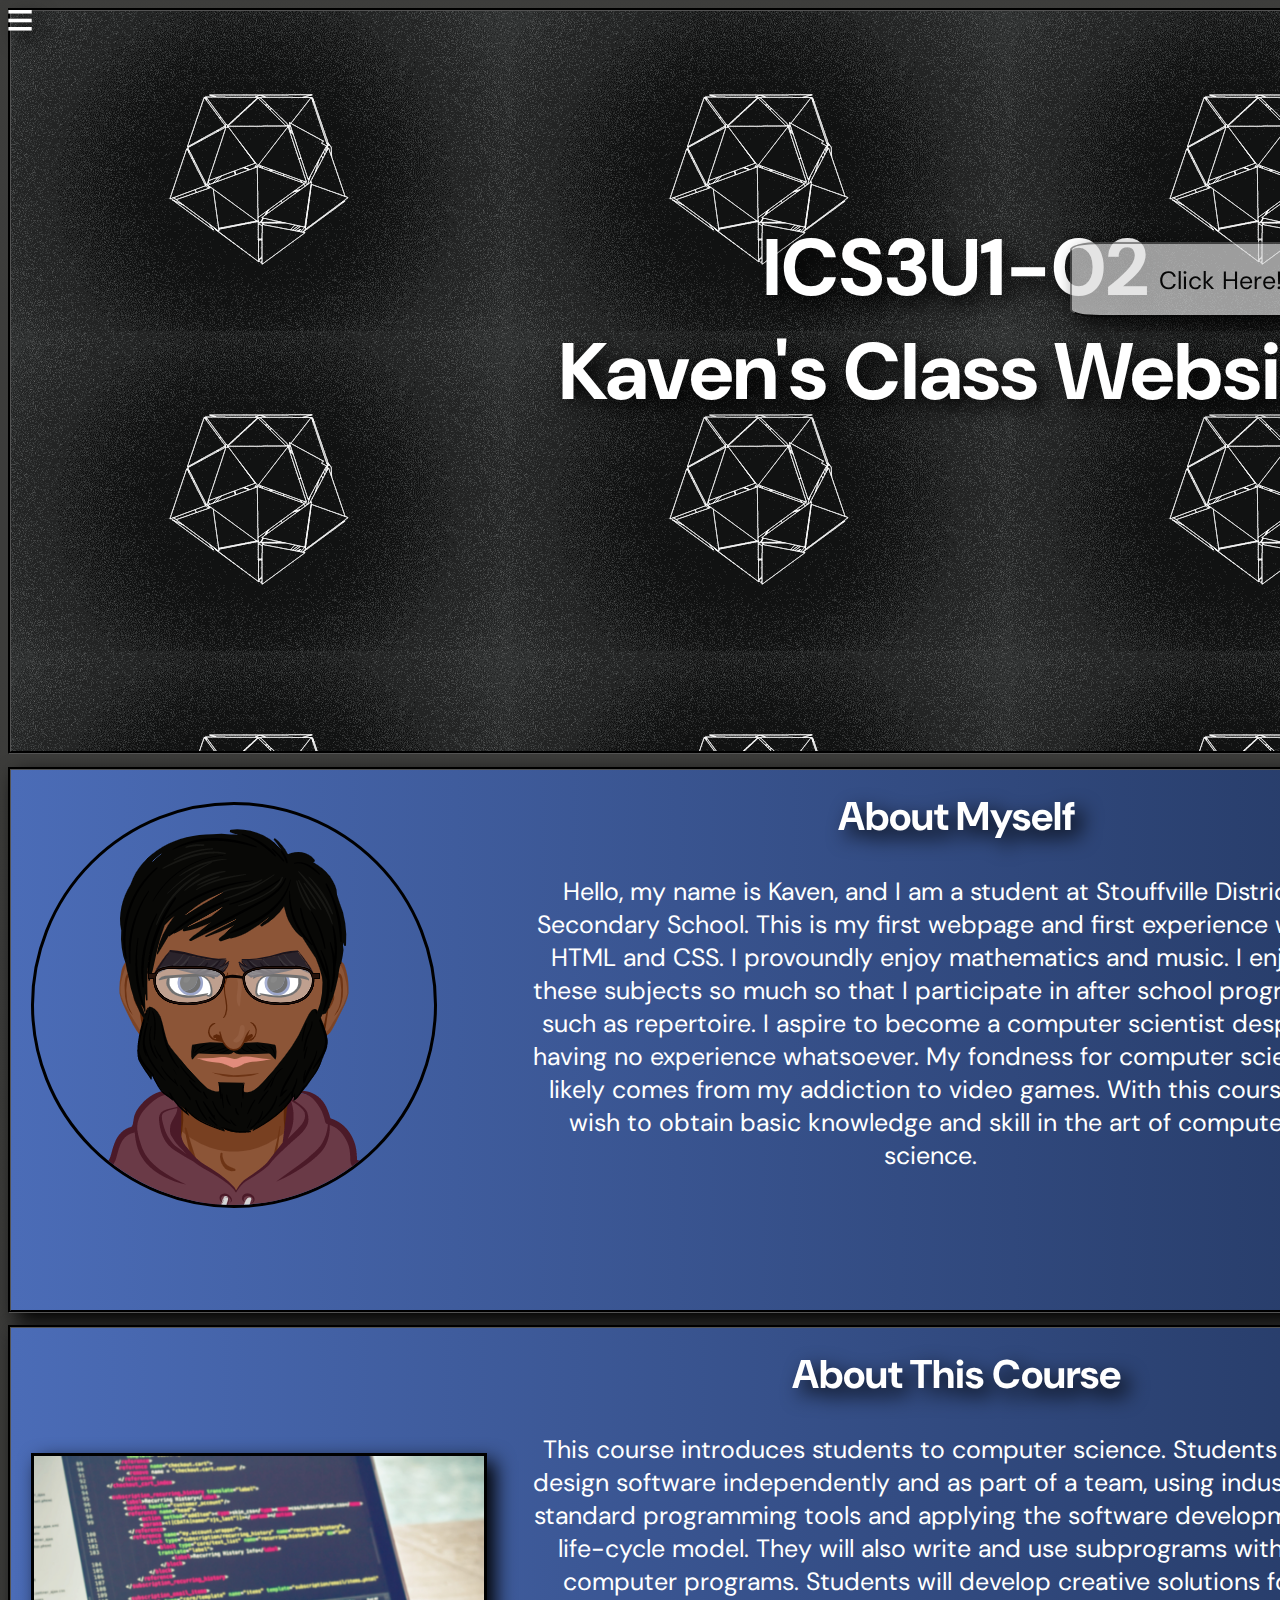
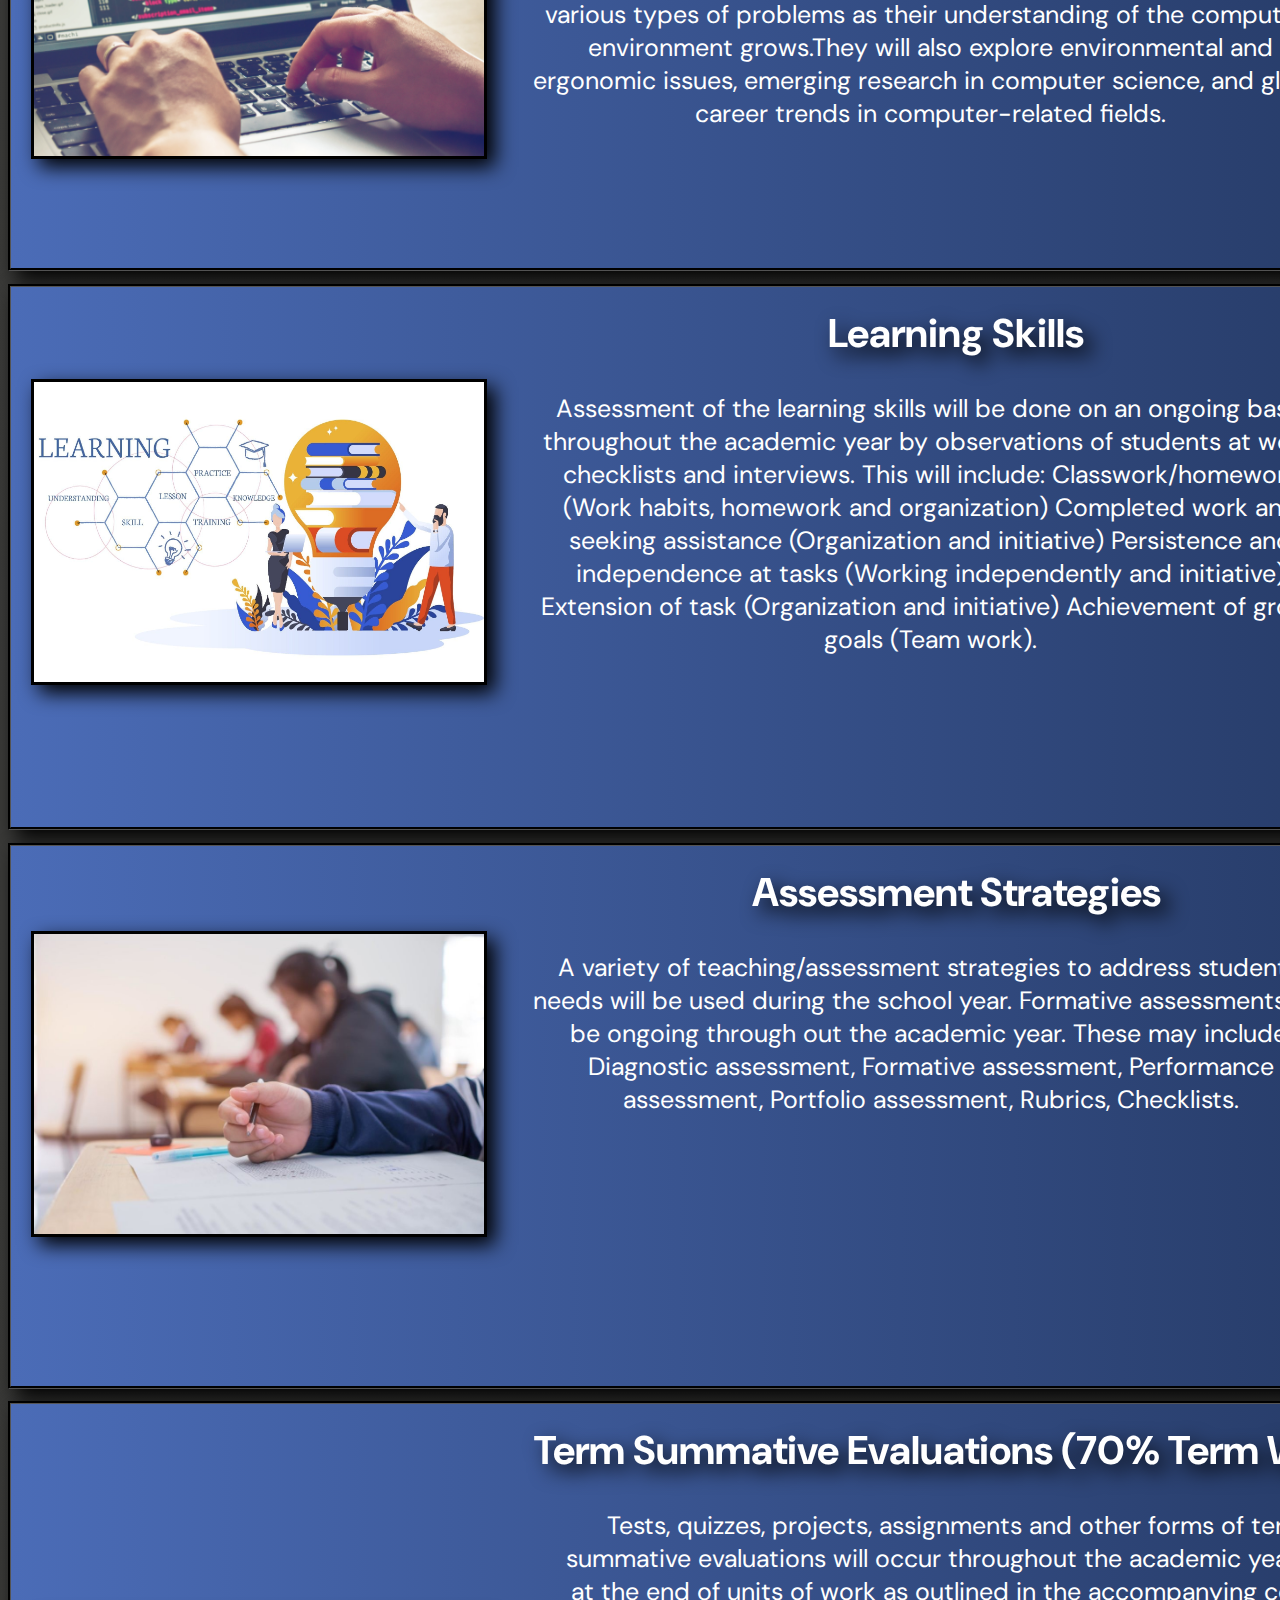
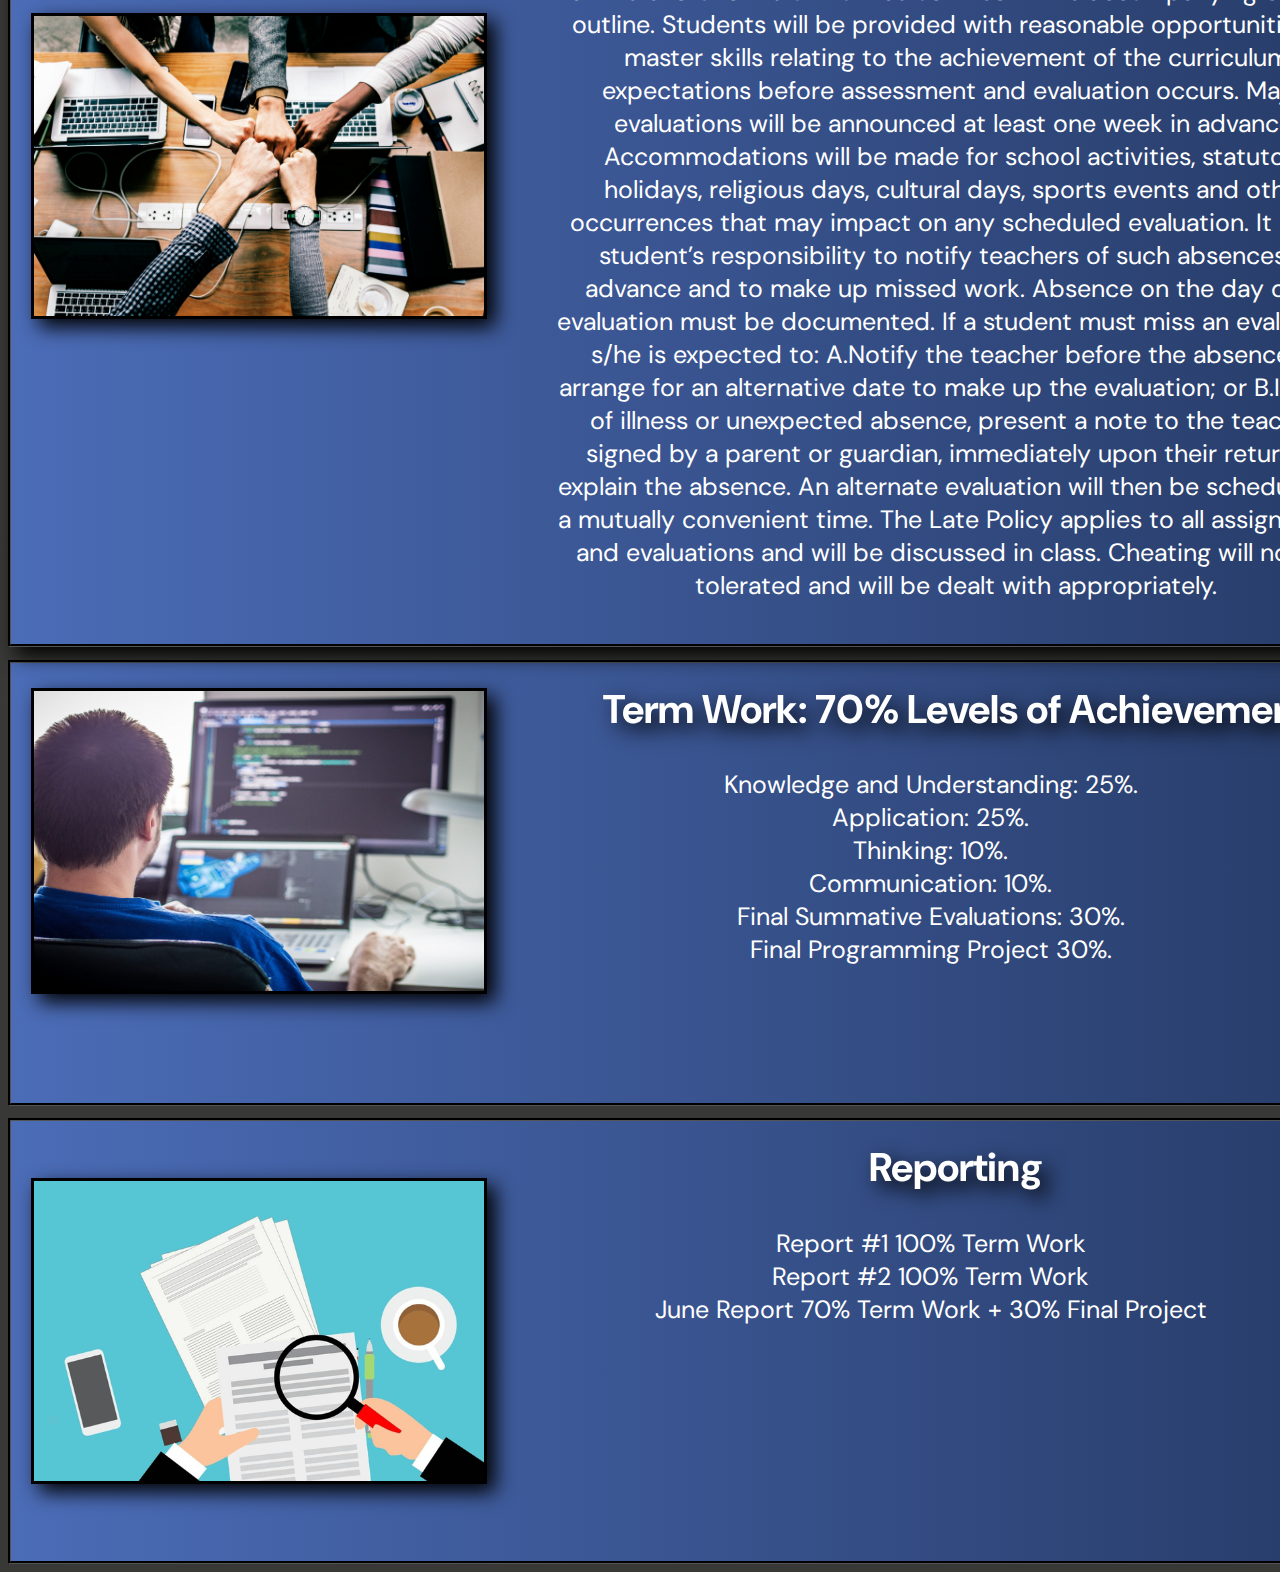
<file: index.html>
<!--
Kaven Muraleitharan
4/20/2022
Mr. Krnic
Homepage
This is the homepage to my Class Website.
-->

<html>
  <link href="style.css" rel="stylesheet" type="text/css" />
  <link rel="stylesheet" href="https://cdnjs.cloudflare.com/ajax/libs/animate.css/4.1.1/animate.min.css" />
  <link rel="stylesheet"
href="https://cdnjs.cloudflare.com/ajax/libs/animate.css/4.1.1/animate.min.css"/>
  <!DOCTYPE html>
  <script src="https://code.jquery.com/jquery-3.6.0.min.js" integrity="sha256-/xUj+3OJU5yExlq6GSYGSHk7tPXikynS7ogEvDej/m4=" crossorigin="anonymous"></script>
  <script src="script.js"></script>
  <link rel="Icon" href="IMAGES/Home.png" type="image/x-icon">
  <script src="https://code.jquery.com/jquery-3.6.0.min.js" integrity="sha256-/xUj+3OJU5yExlq6GSYGSHk7tPXikynS7ogEvDej/m4=" crossorigin="anonymous"></script>
  <script src="script.js"></script>
  <link rel="preconnect" href="https://fonts.googleapis.com">
  <link rel="preconnect" href="https://fonts.gstatic.com" crossorigin>
  <link href="https://fonts.googleapis.com/css2?family=DM+Sans:ital,wght@1,500&display=swap" rel="stylesheet">
  <meta charset="utf-8">
  <meta name="viewport" content="width=device-width">
  <head>
    <title>ICS3U Homepage</title>
    <!--Side Bar-->
    <nav id="sidebar">
      <a href="#sidebar" class="button plus"id="test">≡</a>
      <a href="#" class="button minus"id="test2">≡</a>
      <p id=whenClicked>Kaven Muraleitharan</p>
      <br>
      <br>
      <ul>
        <a href="../../index.html" class="link">Home</a></li>
        <hr class="line"><br>
        <a href="UNITS/UNIT1/index.html" class="link"id="whenHovered">Unit 1</a></li>
        <hr class="line"><br>
        <a href="UNITS/UNIT2/index.html" class="link"id="whenHovered">Unit 2</a></li>
        <hr class="line"><br>
        <a href="UNITS/UNIT3/index.html" class="link"id="whenHovered">Unit 3</a></li>
        <hr class="line"><br>
        <a href="UNITS/UNIT4/index.html" class="link"id="whenHovered">Unit 4</a></li>
        <hr class="line"><br>
        <a href="UNITS/UNIT5/index.html" class="link"id="whenHovered">Unit 5</a></li>
        <hr class="line"><br>
        <a href="../ASSIGNMENTS/index.html" class="link"id="whenHovered">Assignments</a></li>
        <hr class="line"><br>
        <a href="https://FinalSummativeICS3U.sansarsharma.repl.co" class="link"id="whenHovered">Summative</a></li>
        <hr class="line"><br>
      </ul>
    </nav>
  </head>
  <body class="animate__animated animate__fadeIn animate__slow">
    <div class="titleHeaderBox">
      <h1 class="titleHeaderText animate__animated animate__slideInDown">ICS3U1-02 <br>Kaven's Class Website</h1>
    </div>
    <!--this is the tx file button-->
    <a href="https://ics3uwebsiteproject.kavenmuraleitha.repl.co/test.txt">
      <button class="txtFile animate__animated animate__slideInDown">Click Here!</button>
    </a>
    <!--About Myself-->
    <div class="infoHeaderBox">
      <h2 class="infoHeaderText animate__animated animate__pulse animate__infinite"id="whenHovered2">About Myself</h2>
      <p class="infoParagraph">Hello, my name is Kaven, and I am a student at Stouffville District Secondary School. This
      is my first webpage and first experience with HTML and CSS. I provoundly enjoy mathematics and music. I enjoy
      these subjects so much so that I participate in after school programs such as repertoire. I aspire to become a
      computer scientist despite having no experience whatsoever. My fondness for computer science likely comes from my
      addiction to video games. With this course, I wish to obtain basic knowledge and skill in the art of computer
      science. </p>
      <img src="IMAGES/AvatarMaker (2).png" class="imageAvatar">
    </div>
    <!--About This Course-->
    <div class="infoHeaderBox">
      <h2 class="infoHeaderText animate__animated animate__pulse animate__infinite"id="whenHovered2">About This Course</h2>
      <p class="infoParagraph">This course introduces students to computer science. Students will design software
      independently and as part of a team, using industry-standard programming tools and applying the software
      development life-cycle model. They will also write and use subprograms within computer programs. Students will
      develop creative solutions for various types of problems as their understanding of the computing environment
      grows.They will also explore environmental and ergonomic issues, emerging research in computer science, and global
      career trends in computer-related fields.</p>
      <img src="IMAGES/aboutCourse.jpg" class="imageCourse">
    </div>
    <!--Learning Skills-->
    <div class="infoHeaderBox">
      <h2 class="infoHeaderText animate__animated animate__pulse animate__infinite"id="whenHovered2">Learning Skills</h2>
      <p class="infoParagraph">Assessment of the learning skills will be done on an ongoing basis throughout the academic
      year by
      observations of students at work, checklists and interviews. This will include:

      Classwork/homework (Work habits, homework and organization)
      Completed work and seeking assistance (Organization and initiative)
      Persistence and independence at tasks (Working independently and initiative)
      Extension of task (Organization and initiative)
      Achievement of group goals (Team work).</p>
      <img src="IMAGES/Learning-Skills.jpg" class="imageCourse">
    </div>
    <!--Assessment Strats-->
    <div class="infoHeaderBox">
      <h2 class="infoHeaderText animate__animated animate__pulse animate__infinite"id="whenHovered2">Assessment Strategies</h2>
      <p class="infoParagraph">A variety of teaching/assessment strategies to address students’ needs will be used during
      the school year.
      Formative assessments will be ongoing through out the academic year. These may include: Diagnostic assessment,
      Formative assessment, Performance assessment, Portfolio assessment, Rubrics, Checklists.</p>
      <img src="IMAGES/Assess.jpg" class="imageCourse2">
    </div>
    <div class="infoHeaderBox2">
      <!--Term Summative Evaluations-->
      <img src="IMAGES/Team.jpeg" class="imageCourse3">
      <h2 class="infoHeaderText animate__animated animate__pulse animate__infinite"id="whenHovered2">Term Summative Evaluations (70% Term Work)</h2>
      <p class="infoParagraph2">Tests, quizzes, projects, assignments and other forms of term summative evaluations will
      occur throughout the academic year and at the end of units of work as outlined in the accompanying course outline.
      Students will be provided with reasonable opportunities to master skills relating to the achievement of the
      curriculum expectations before assessment and evaluation occurs. Major evaluations will be announced at least one
      week in advance. Accommodations will be made for school activities, statutory holidays, religious days, cultural
      days, sports events and other occurrences that may impact on any scheduled evaluation. It is the student’s
      responsibility to notify teachers of such absences in advance and to make up missed work. Absence on the day of an
      evaluation must be documented. If a student must miss an evaluation, s/he is expected to: A.Notify the teacher
      before the absence to arrange for an alternative date to make up the evaluation; or B.In case of illness or
      unexpected absence, present a note to the teacher, signed by a parent or guardian, immediately upon their return
      to explain the absence. An alternate evaluation will then be scheduled at a mutually convenient time. The Late
      Policy applies to all assignments and evaluations and will be discussed in class. Cheating will not be tolerated
      and will be dealt with appropriately.</p>
    </div>
    <!--Term Work-->
    <div class="infoHeaderBox4">
      <h2 class="infoHeaderText animate__animated animate__pulse animate__infinite"id="whenHovered2">Term Work: 70% Levels of Achievement</h2>
      <p class="infoParagraph">Knowledge and Understanding: 25%.</p>
      <p class="infoParagraph">Application: 25%.</p>
      <p class="infoParagraph">Thinking: 10%.</p>
      <p class="infoParagraph">Communication: 10%.</p>
      <p class="infoParagraph">Final Summative Evaluations: 30%.</p>
      <p class="infoParagraph">Final Programming Project 30%.</p>
      <img src="IMAGES/programmer.jpg" class="imageCourse">
    </div>
    <!--Reporting-->
    <div class="infoHeaderBox4">
      <h2 class="infoHeaderText animate__animated animate__pulse animate__infinite"id="whenHovered2">Reporting</h2>
      <p class="infoParagraph">Report #1 100% Term Work</p>
      <p class="infoParagraph">Report #2 100% Term Work</p>
      <p class="infoParagraph">June Report 70% Term Work + 30% Final Project</p>
      <img src="IMAGES/report.png" class="imageCourse6">
    </div>
  </body>
</html>
</file>
<file: style.css>
/*
Kaven Muraleitharan
4/20/2022
Mr. Krnic
CSS
This is the style page for my class website. 
*/

@import url("https://cdnjs.cloudflare.com/ajax/libs/animate.css/4.1.1/animate.min.css");

body { background: -webkit-linear-gradient(360deg,#383836 10%,#4a4a4a 360%); background: linear-gradient(360deg,#383836 10%,#4a4a4a 360%); }
/*
This is the code for the side bar
*/
p { 
  margin: 0;
  font-family: 'DM Sans', sans-serif;
  text-align:center;
}

#sidebar {
  position: fixed;
  top: 0;
  left: -300px;
  height: 100%;
  width: 300px;
  background-color: #d9d9d9;
  color: #000000;
  padding: 20px;
  box-sizing: border-box;
	transition: left 500ms ease;
  z-index: 1001;
}

.button {
  position: absolute;
  top: 0;
  right: -40px;
  color: #ffffff;
  text-decoration: none;
  background-color: rgba(0,0,0,0.0);
  width: 40px;
  height: 40px;
  text-align: center;
  line-height: 40px;
  font-size: 50px;
  font-weight: bold;
  z-index: 1001;
  filter: drop-shadow(8px 8px 10px black);
}

.plus { 
  display: block;
  z-index: 1001;
}

.minus { 
  display: none;
  z-index: 1001;
}

#sidebar:target {
  left: 0; 
}

#sidebar:target > a.plus { 
  display: none; 
}

#sidebar:target > a.minus { 
  display: block; 
}
.line {
  
  border: 1px solid;
  border: linear-gradient(to right, #fc5c7d, #6a82fb);
  
}
.link {
  font-family: 'DM Sans', sans-serif;
  font-size: 20px;
  color: black;
  text-decoration: none;
  text-align:center;
  transition: ease 0.25s;
  animation:animate__animated animate__tada;
}

.link:hover {
    font-family: 'DM Sans', sans-serif;
  color: white;
  animation:animate__animated animate__tada infinite;
}
/*
This is the big title header with the weird geometric shape popping out
*/
.titleHeaderBox {
  transition-property: width;
  transition-duration: 2s;
  transition-timing-function: linear;
  border-style: groove;
  padding: 20px;
  width: 1850px;
  height: 700px;
  border-color: black; 
  background-image:url(IMAGES/gif.gif);
  
}
/*
This is where the course code and my name is.
*/
.titleHeaderText {

  font-family: 'DM Sans', sans-serif;
  text-align: center;
  font-size: 80px;
  margin-top: 10%;
  color: white;
  z-index:0;
  filter: drop-shadow(8px 8px 10px black);
}
/*
This is the about me box
*/
.infoHeaderBox {
  border-style: groove;
  padding: 20px;
  width: 1850px;
  height: 500px;
  margin: auto;
  border-color: black; 
  background: linear-gradient(90deg, #4b6cb7 0%, #182848 100%);
  margin-top:1%;
  filter: drop-shadow(8px 8px 10px black);
}
/*
This is the description
*/
.infoHeaderText {
  font-family: 'DM Sans', sans-serif;
  text-align: center;
  font-size: 40px;
  margin-top: 0%;
  color: white;
  filter: drop-shadow(8px 8px 10px black);
}
/*
This is the picture of the avatar
*/
.imageAvatar {
  border-style:solid;
  border-color:"black";
  border-radius: 50%;
  margin-top:-20%;
}
/*
This is a intro paragraph
*/
.infoParagraph {
  width:800px;
  text-align: center;
  margin-left:27%;
  color: white;
  font-family: 'DM Sans', sans-serif;
  font-size:25px;
}
/*
This is a hover for the info paragraph
*/
.infoParagraph:hover {
  filter: drop-shadow(8px 8px 10px black);
  transition: ease 0.5s;
}
/*
This is all the images of the course
*/
.imageCourse {
  margin-top:-15%;
  border-style:solid;
  border-color:"black";
  width: 450px;
  height: 300px;
  filter: drop-shadow(8px 8px 10px black);
}
.imageCourse2 {
  margin-top: -10%;
  border-style:solid;
  border-color:"black";
  width: 450px;
  height: 300px;
  filter: drop-shadow(8px 8px 10px black);
}
/*
More info!!!!!!!!!!!!!
*/
.infoParagraph2 {
  width:800px;
  margin-left:27%;
  color: white;
  font-family: 'DM Sans', sans-serif;
  font-size:25px;
  margin:auto;
}

.infoParagraph2:hover {
  filter: drop-shadow(8px 8px 10px black);
  transition: ease 0.5s;
}

.infoHeaderBox2 {
  border-style: groove;
  padding: 20px;
  width: 1850px;
  height: 800px;
  border-color: black; 
  background: linear-gradient(90deg, #4b6cb7 0%, #182848 100%);
  margin-top:1%;
  filter: drop-shadow(8px 8px 10px black);
}
.imageCourse3 {
  position: absolute;
  margin-top: 10%;
  border-style:solid;
  border-color:"black";
  width: 450px;
  height: 300px;
  filter: drop-shadow(8px 8px 10px black);
}
.infoHeaderBox4 {
  border-style: groove;
  padding: 20px;
  width: 1850px;
  height: 400px;
  margin: auto;
  border-color: black; 
  background: linear-gradient(90deg, #4b6cb7 0%, #182848 100%);
  margin-top:1%;
}
.imageCourse4 {
  margin-top:-25%;
  border-style:solid;
  border-color:"black";
  width: 450px;
  height: 300px;
  filter: drop-shadow(8px 8px 10px black);
}
.imageCourse5 {
  margin-top:0%;
  border-style:solid;
  border-color:"black";
  width: 450px;
  height: 300px;
  filter: drop-shadow(8px 8px 10px black);
}
/*
All the work found throughout the course
*/
.work {
  text-align:center;
  font-family: 'DM Sans', sans-serif;
  font-size: 30px;
  color: white;
  text-decoration: none;
  transition: ease 0.25s;
}

.work:hover {
    font-family: 'DM Sans', sans-serif;
  color: black;
  text-decoration: none;
}

.work2 {
  font-family: 'DM Sans', sans-serif;
  font-size: 30px;
  color: #e9e2e2;
  text-decoration: underline;
  transition: ease 0.25s;
  margin-left: 45.75%;
}

.work2:hover {
    font-family: 'DM Sans', sans-serif;
  color: black;
  text-decoration: none;
}

.work3 {
  color:black;
  text-decoration: underline;
  text-align:center;
  font-family: 'DM Sans', sans-serif;
  font-size: 30px;
  color: white;
  transition: ease 0.25s;
}

.imageCourse6 {
  margin-top:-8%;
  border-style:solid;
  border-color:"black";
  width: 450px;
  height: 300px;
  filter: drop-shadow(8px 8px 10px black);
  z-index:7;
  position: relative;
}

/*
The text file button found in the home screen
*/
.txtFile {
  padding: 20px;
  width:300px;
  height: 75px;
  margin: auto;
  position: absolute;
  z-index:1001;
  margin-left:83%;
  margin-top:-40%;
  background-color: #d9d9d9;
  border-radius:10%;
  filter: drop-shadow(8px 8px 10px black);
  font-family: 'DM Sans', sans-serif;
  font-size:25px;
  text-align:center;
  opacity: 0.7;
}

.txtFile:hover {
  background-color: #a6a6a6;
}
</file>
